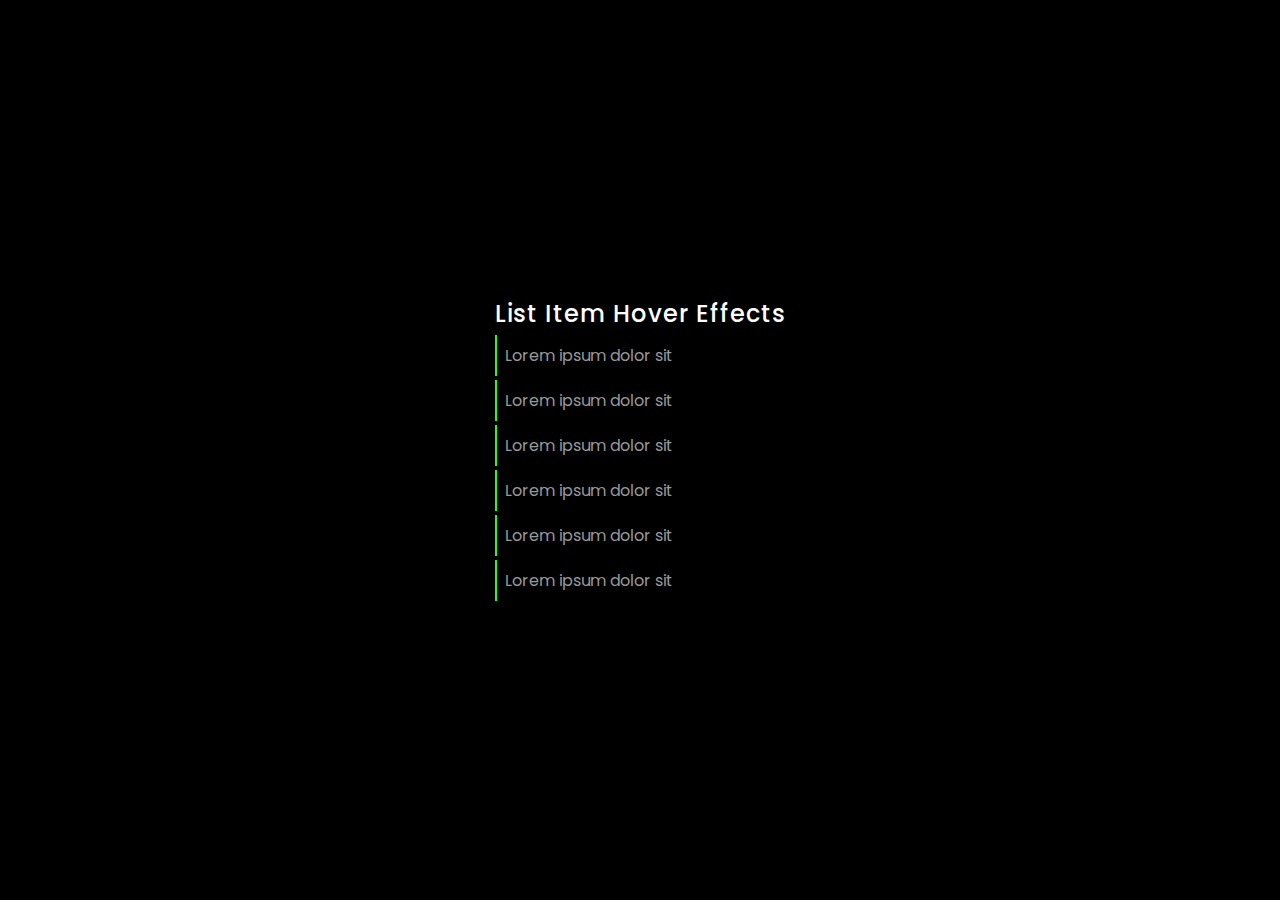
<file: lists/index.html>
<!DOCTYPE html>
<html lang="en">
  <head>
    <meta charset="UTF-8" />
    <meta name="viewport" content="width=device-width, initial-scale=1.0" />
    <title>Document</title>
    <link rel="stylesheet" href="style.css" />
  </head>
  <body>
    <div class="list">
      <h2>List Item Hover Effects</h2>
      <ul>
        <li>
          <span>Lorem ipsum dolor sit</span>
        </li>
        <li>
          <span>Lorem ipsum dolor sit</span>
        </li>
        <li>
          <span>Lorem ipsum dolor sit</span>
        </li>
        <li>
          <span>Lorem ipsum dolor sit</span>
        </li>
        <li>
          <span>Lorem ipsum dolor sit</span>
        </li>
        <li>
          <span>Lorem ipsum dolor sit</span>
        </li>
      </ul>
    </div>
  </body>
</html>
</file>
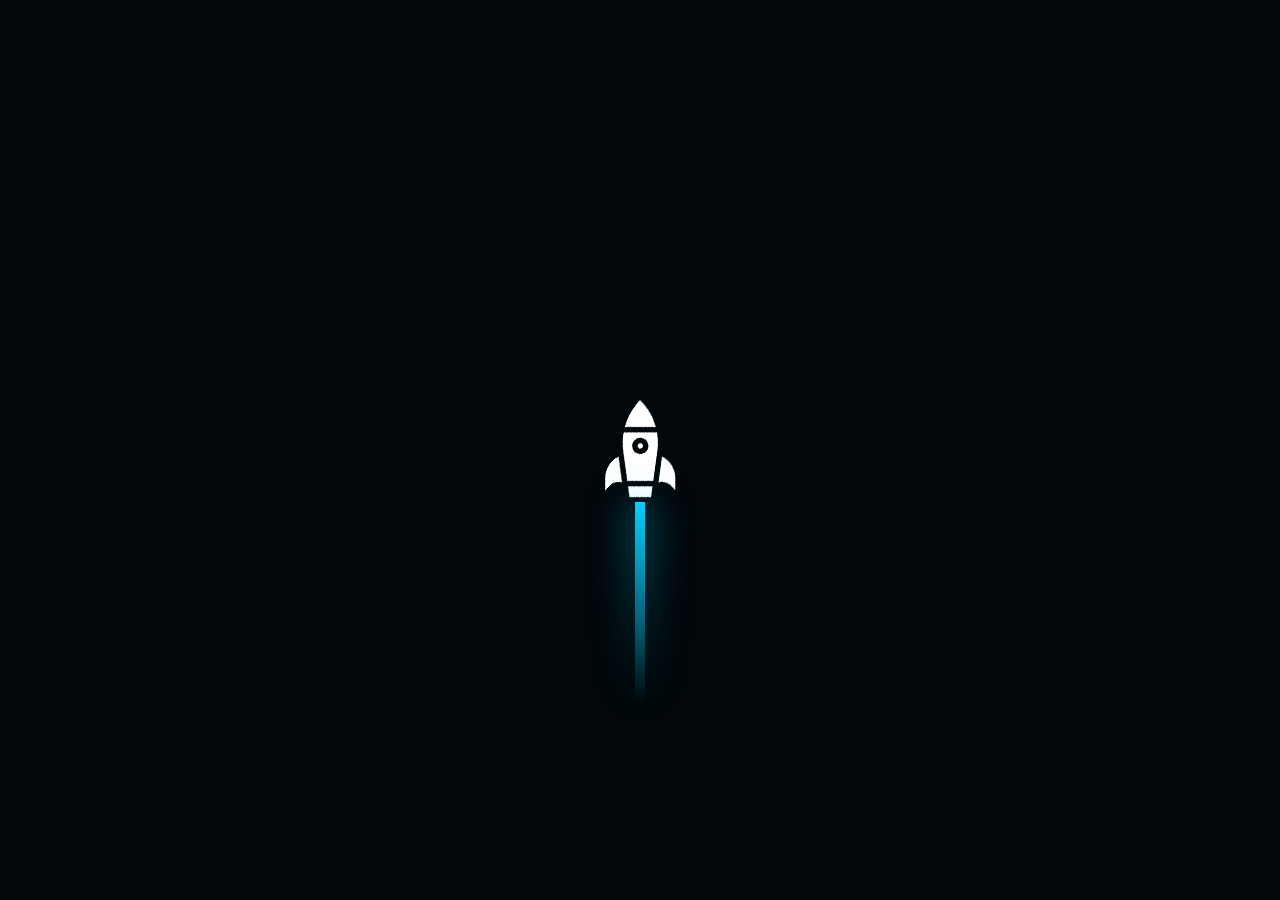
<file: animations/flying rocket/index.html>
<!DOCTYPE html>
<html lang="en">
<head>
    <meta charset="UTF-8">
    <meta name="viewport" content="width=device-width, initial-scale=1.0">
    <title>Document</title>
    <link rel="stylesheet" href="style.css">
</head>
<body>
    <div class="scene">
        <div class="rocket">
            <img src="rocket.png" alt="">
        </div>
    </div>
</body>
<script>
    function stars() {
        let count = 50;
        let scene = document.querySelector('.scene');
        let i = 0;
        while (i < count) {
            let star = document.createElement('i');
            let x = Math.floor(Math.random() * window.innerWidth);
            
            
            let duration = Math.random() * 1;
            let h = Math.random() * 100;

            star.style.left = x + 'px';
            star.style.width = 1 + 'px';
            star.style.height = 50 + h + 'px';
            star.style.animationDuration = duration + 's';

            scene.appendChild(star);
            i++;
        }
    }
    stars();
</script>
</html>
</file>
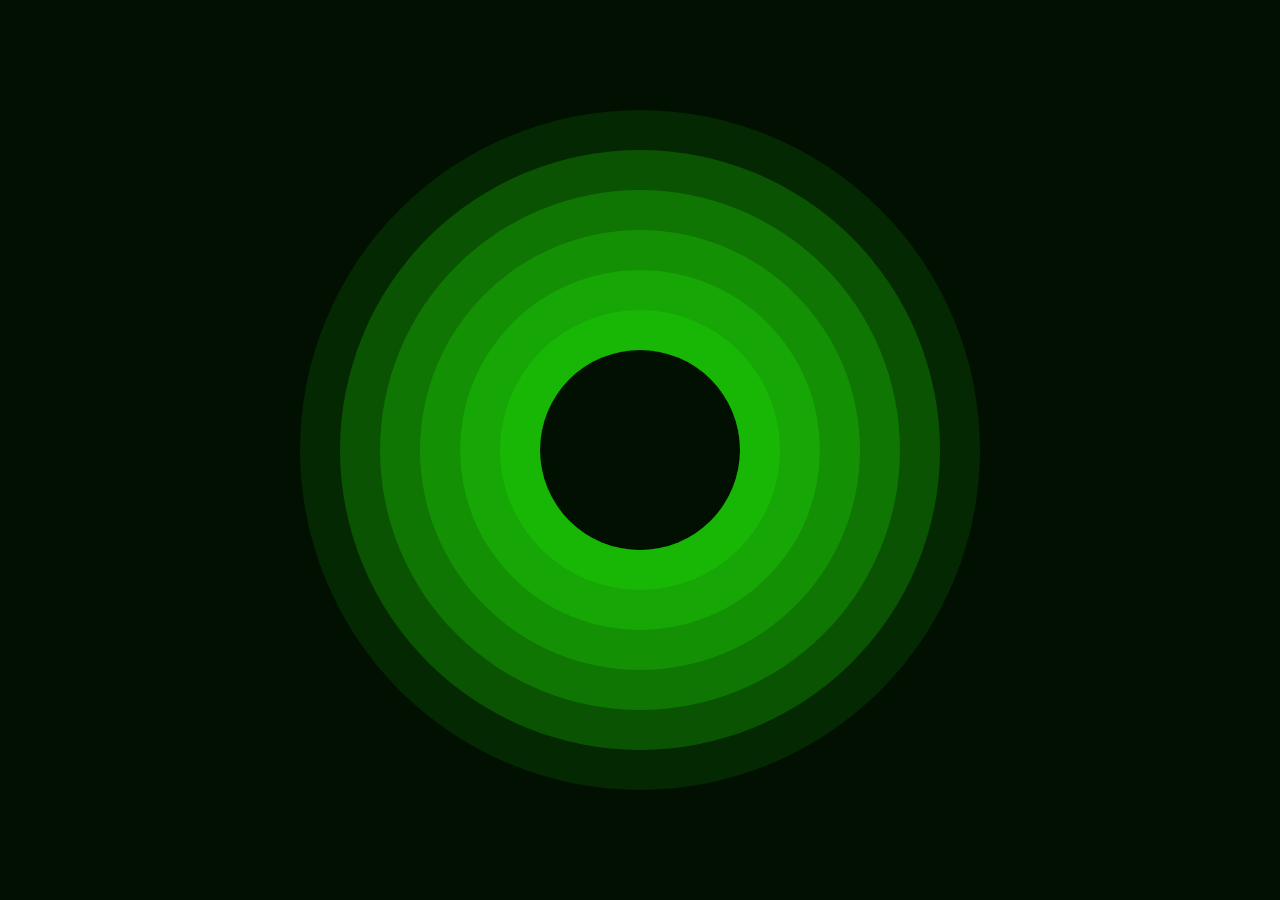
<file: cool effects/circle shadow/index.html>
<!DOCTYPE html>
<html lang="en">
<head>
  <meta charset="UTF-8">
  <meta name="viewport" content="width=device-width, initial-scale=1.0">
  <title>Document</title>
  <link rel="stylesheet" href="style.css">
</head>
<body>
  <div class="circle"></div>
</body>
</html>
</file>
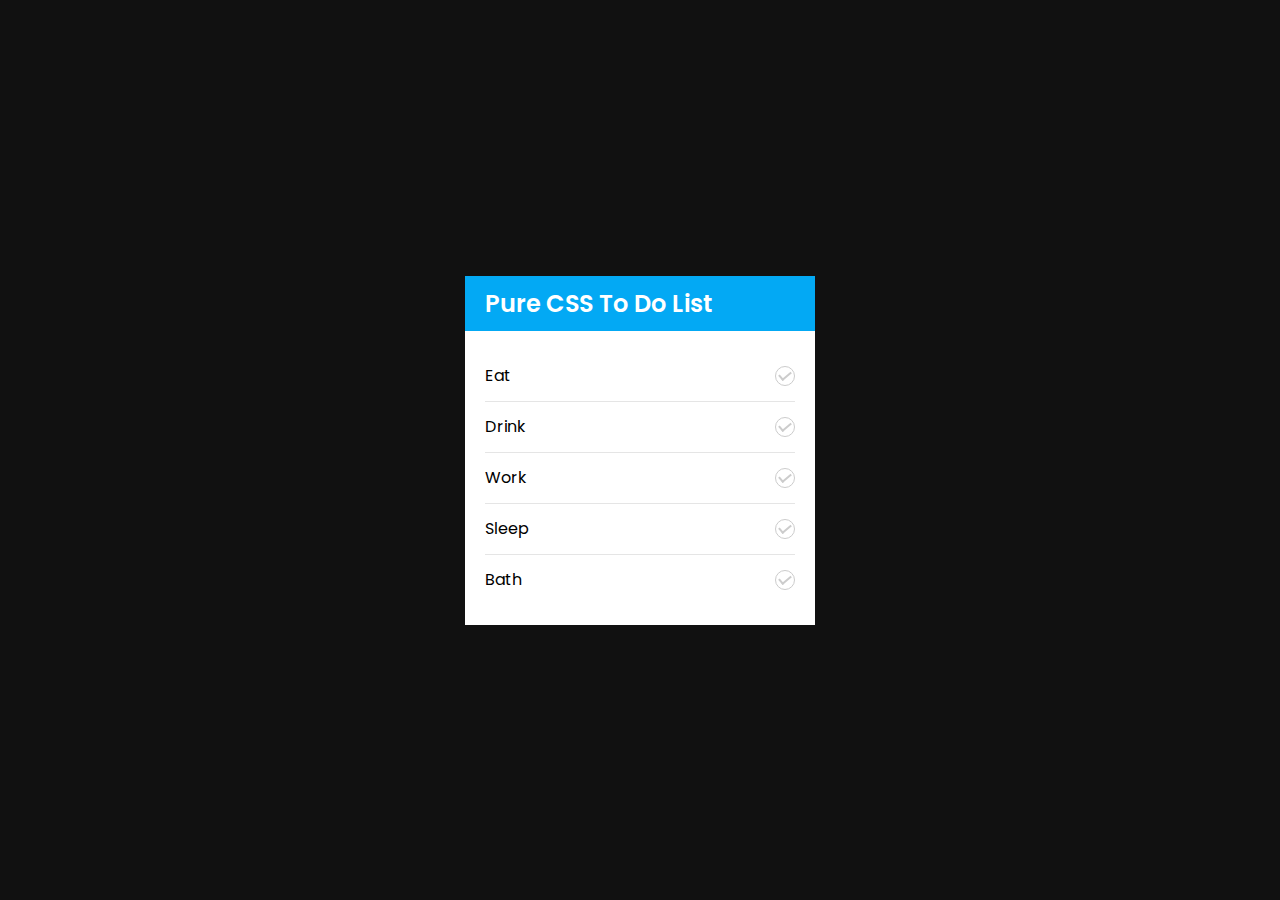
<file: lists/to-do list/index.html>
<!DOCTYPE html>
<html lang="en">
  <head>
    <meta charset="UTF-8" />
    <meta name="viewport" content="width=device-width, initial-scale=1.0" />
    <title>Document</title>
    <link rel="stylesheet" href="style.css" />
  </head>
  <body>
    <div class="list">
      <h2>Pure CSS To Do List</h2>
      <ul>
        <li>
          <label>
            <input type="checkbox" name="" id="">
            <p>Eat</p>
            <span></span>
          </label>
        </li>
        <li>
          <label>
            <input type="checkbox" name="" id="">
            <p>Drink</p>
            <span></span>
          </label>
        </li>
        <li>
          <label>
            <input type="checkbox" name="" id="">
            <p>Work</p>
            <span></span>
          </label>
        </li>
        <li>
          <label>
            <input type="checkbox" name="" id="">
            <p>Sleep</p>
            <span></span>
          </label>
        </li>
        <li>
          <label>
            <input type="checkbox" name="" id="">
            <p>Bath</p>
            <span></span>
          </label>
        </li>
      </ul>
    </div>
  </body>
</html>
</file>
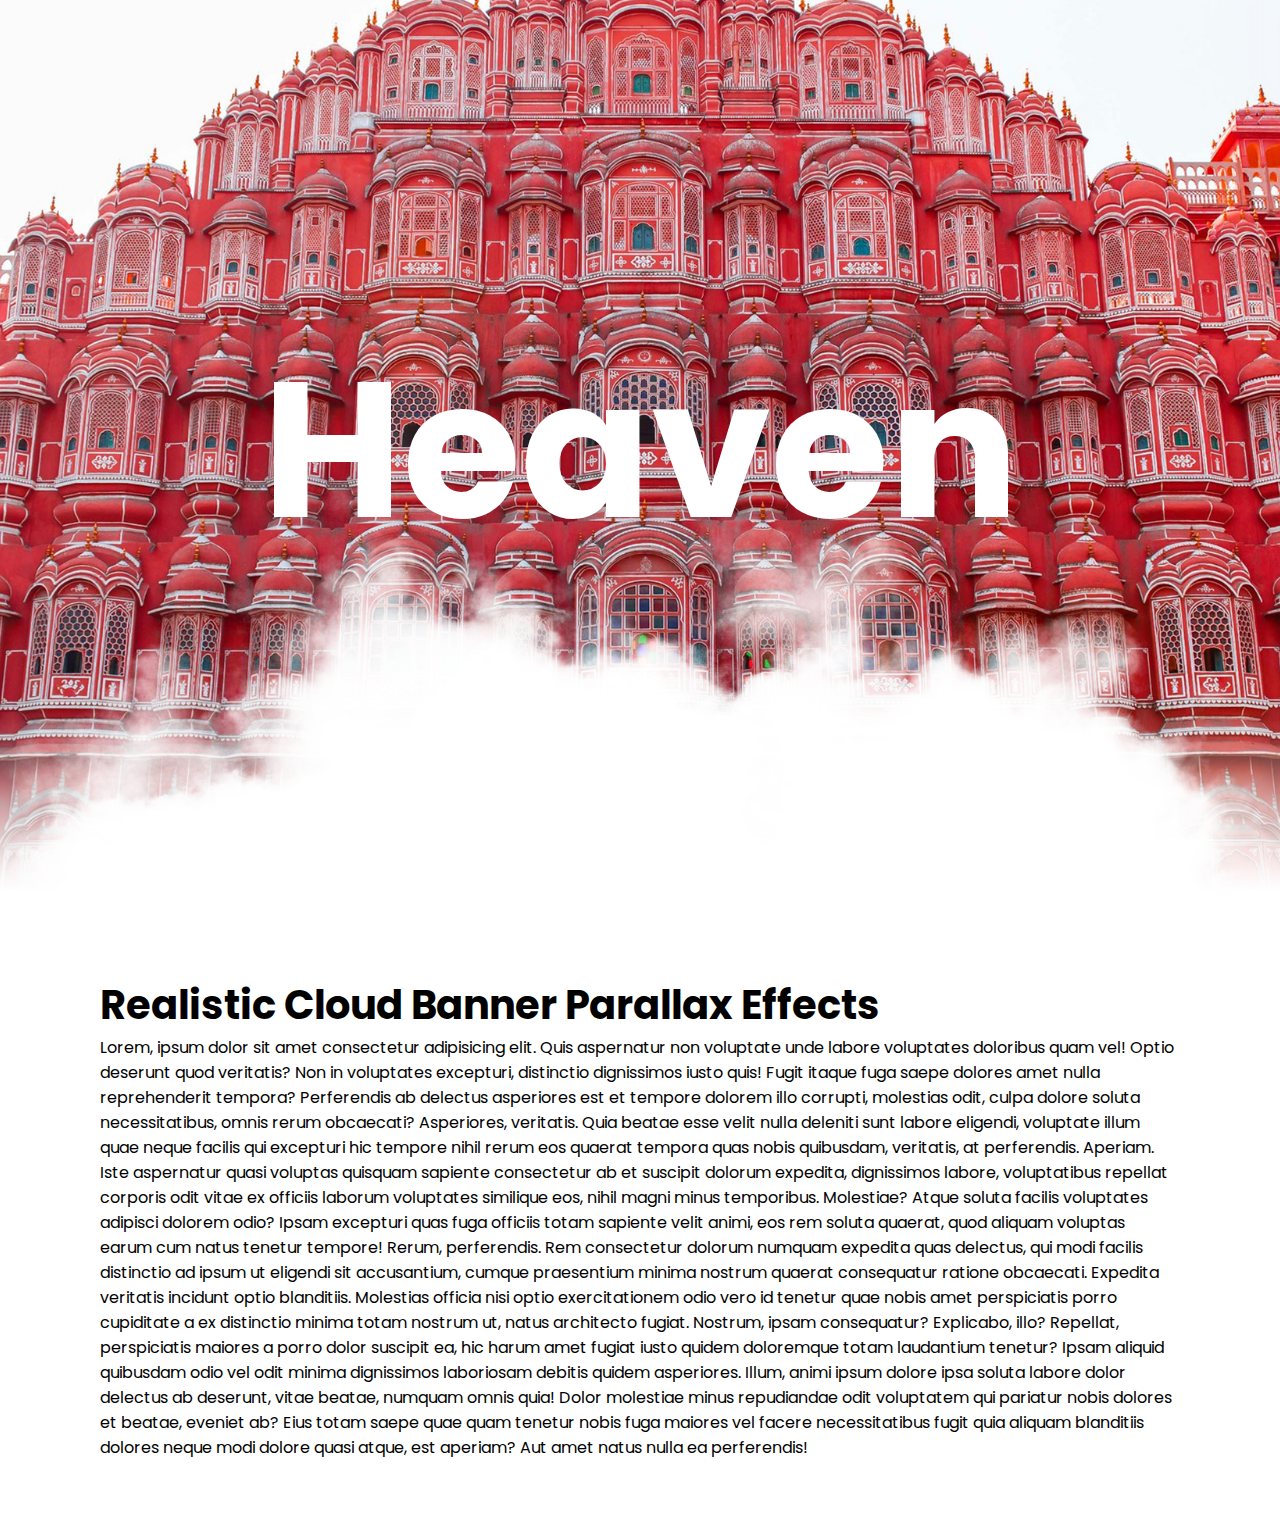
<file: parallax/clouds/index.html>
<!DOCTYPE html>
<html lang="en">
<head>
  <meta charset="UTF-8">
  <meta name="viewport" content="width=device-width, initial-scale=1.0">
  <title>Document</title>
  <link rel="stylesheet" href="style.css">
</head>
<body>
  <div class="banner">
    <h2 id="text">Heaven</h2>
    <div class="clouds">
      <img src="./img/cloud1.png" style="--i:1;" alt="">
      <img src="./img/cloud2.png" style="--i:2;" alt="">
      <img src="./img/cloud3.png" style="--i:3;" alt="">
      <img src="./img/cloud4.png" style="--i:4;" alt="">
      <img src="./img/cloud5.png" style="--i:5;" alt="">
      <img src="./img/cloud1.png" style="--i:10;" alt="">
      <img src="./img/cloud2.png" style="--i:9;" alt="">
      <img src="./img/cloud3.png" style="--i:8;" alt="">
      <img src="./img/cloud4.png" style="--i:7;" alt="">
      <img src="./img/cloud5.png" style="--i:6;" alt="">
    </div>
  </div>
  <section>
    <h2>Realistic Cloud Banner Parallax Effects</h2>
    <p>Lorem, ipsum dolor sit amet consectetur adipisicing elit. Quis aspernatur non voluptate unde labore voluptates doloribus quam vel! Optio deserunt quod veritatis? Non in voluptates excepturi, distinctio dignissimos iusto quis!
    Fugit itaque fuga saepe dolores amet nulla reprehenderit tempora? Perferendis ab delectus asperiores est et tempore dolorem illo corrupti, molestias odit, culpa dolore soluta necessitatibus, omnis rerum obcaecati? Asperiores, veritatis.
    Quia beatae esse velit nulla deleniti sunt labore eligendi, voluptate illum quae neque facilis qui excepturi hic tempore nihil rerum eos quaerat tempora quas nobis quibusdam, veritatis, at perferendis. Aperiam.
    Iste aspernatur quasi voluptas quisquam sapiente consectetur ab et suscipit dolorum expedita, dignissimos labore, voluptatibus repellat corporis odit vitae ex officiis laborum voluptates similique eos, nihil magni minus temporibus. Molestiae?
    Atque soluta facilis voluptates adipisci dolorem odio? Ipsam excepturi quas fuga officiis totam sapiente velit animi, eos rem soluta quaerat, quod aliquam voluptas earum cum natus tenetur tempore! Rerum, perferendis.
    Rem consectetur dolorum numquam expedita quas delectus, qui modi facilis distinctio ad ipsum ut eligendi sit accusantium, cumque praesentium minima nostrum quaerat consequatur ratione obcaecati. Expedita veritatis incidunt optio blanditiis.
    Molestias officia nisi optio exercitationem odio vero id tenetur quae nobis amet perspiciatis porro cupiditate a ex distinctio minima totam nostrum ut, natus architecto fugiat. Nostrum, ipsam consequatur? Explicabo, illo?
    Repellat, perspiciatis maiores a porro dolor suscipit ea, hic harum amet fugiat iusto quidem doloremque totam laudantium tenetur? Ipsam aliquid quibusdam odio vel odit minima dignissimos laboriosam debitis quidem asperiores.
    Illum, animi ipsum dolore ipsa soluta labore dolor delectus ab deserunt, vitae beatae, numquam omnis quia! Dolor molestiae minus repudiandae odit voluptatem qui pariatur nobis dolores et beatae, eveniet ab?
    Eius totam saepe quae quam tenetur nobis fuga maiores vel facere necessitatibus fugit quia aliquam blanditiis dolores neque modi dolore quasi atque, est aperiam? Aut amet natus nulla ea perferendis!</p>
  </section>
  <script>
    let text = document.getElementById('text');
    console.log(text);
    window.addEventListener('scroll', function() {
      let value = window.scrollY;
      text.style.marginBottom = value * 2 + 'px';
    })
  </script>
</body>
</html>
</file>
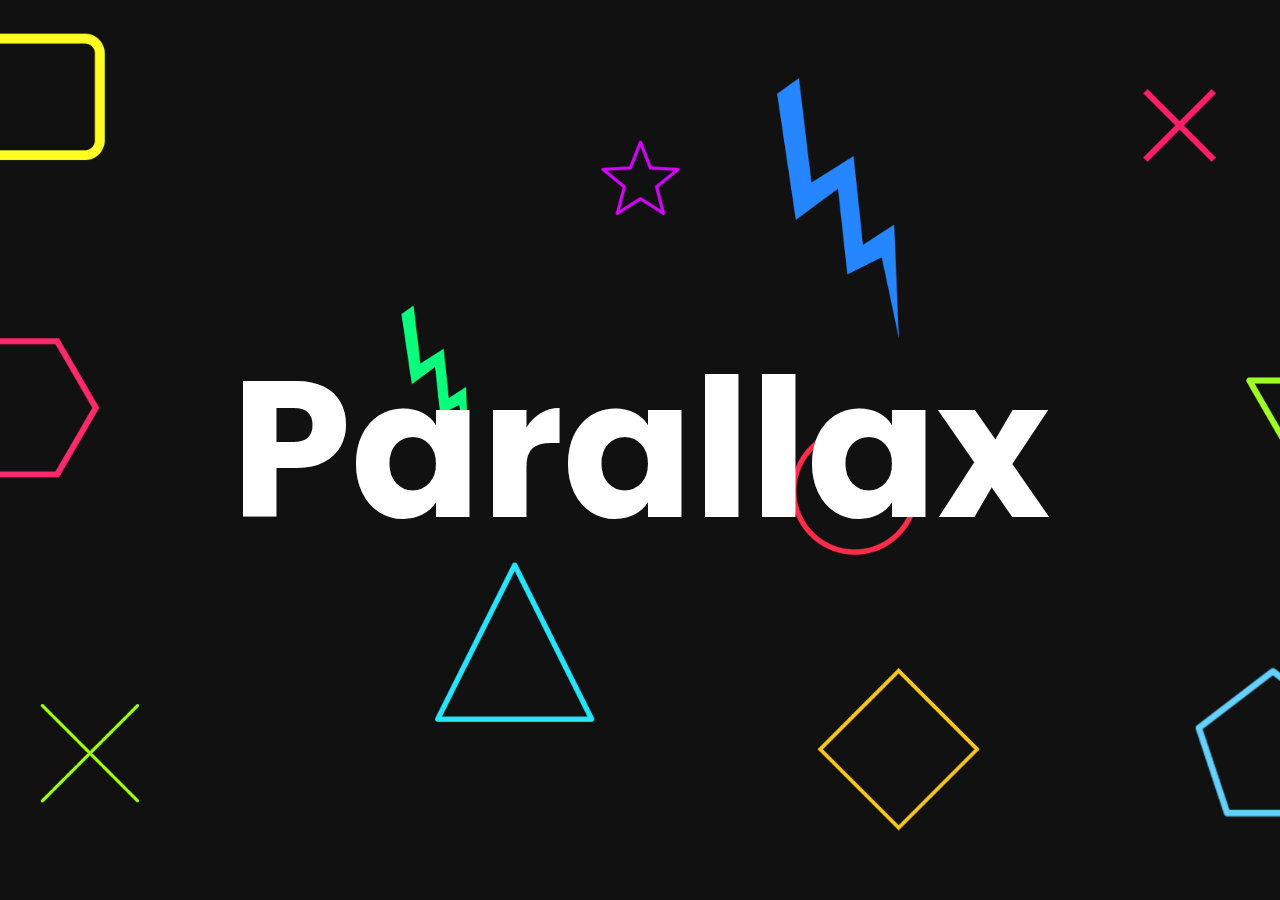
<file: parallax/mousemove using vanilla js/index.html>
<!DOCTYPE html>
<html lang="en">
<head>
  <meta charset="UTF-8">
  <meta name="viewport" content="width=device-width, initial-scale=1.0">
  <title>Document</title>
  <link rel="stylesheet" href="style.css">
</head>
<body>
  <section>
    <img src="1.png" data-speed="-5" class="layer" alt="">
    <img src="2.png" data-speed="5" class="layer" alt="">
    <img src="3.png" data-speed="2" class="layer" alt="">
    <img src="4.png" data-speed="6" class="layer" alt="">
    <img src="5.png" data-speed="8" class="layer" alt="">
    <img src="6.png" data-speed="-2" class="layer" alt="">
    <img src="7.png" data-speed="4" class="layer" alt="">
    <img src="8.png" data-speed="-9" class="layer" alt="">
    <img src="9.png" data-speed="6" class="layer" alt="">
    <img src="10.png" data-speed="-7" class="layer" alt="">
    <img src="11.png" data-speed="-5" class="layer" alt="">
    <img src="12.png" data-speed="5" class="layer" alt="">
    <h2 class="layer" data-speed="2">Parallax</h2>
  </section>
  <script>
    document.addEventListener('mousemove', parallax);

    function parallax(e) {
      this.querySelectorAll('.layer').forEach(layer => {
        const speed = layer.getAttribute('data-speed');

        const x = (window.innerWidth - e.pageX*speed)/100
        const y = (window.innerHeight - e.pageY*speed)/100

        layer.style.transform = `translateX(${x}px) translateY(${y}px)`
      });
    }
  </script>
</body>
</html>
</file>
<file: lists/style.css>
@import url('https://fonts.googleapis.com/css2?family=Poppins:wght@400;500&display=swap');

* {
  margin: 0;
  padding: 0;
  box-sizing: border-box;
}
body {
  display: flex;
  justify-content: center;
  align-items: center;
  min-height: 100vh;
  background-color: #000;
  font-family: 'Poppins', sans-serif;
}
.list h2{
  color: #fff;
  font-weight: 500;
  letter-spacing: 1px;
}
.list ul li {
  position: relative;
  left: 0;
  color: #999;
  list-style: none;
  margin: 4px 0;
  border-left: 2px solid #24ff0b;
  transition: 0.5s;
  cursor: pointer;
}
.list ul li::before {
  content: '';
  position: absolute;
  width: 100%;
  height: 100%;
  background-color: #24ff0b;
  transform: scaleX(0);
  transition: 0.5s;
  transform-origin: left;
}
.list ul li:hover::before {
  transform: scaleX(1);
}
.list ul li:hover {
  left: 10px;
}
.list ul li span {
  position: relative;
  padding: 8px;
  display: inline-block;
  z-index: 1;
  transition: 0.5s;
}
.list ul li:hover span {
  color: #111;
}
</file>
<file: animations/flying rocket/style.css>
* {
    margin: 0;
    padding: 0;
    box-sizing: border-box;
}
.scene {
    position: relative;
    width: 100%;
    height: 100vh;
    overflow: hidden;
    background-color: #01070a;
    display: flex;
    justify-content: center;
    align-items: center;
}

.scene i {
    position: absolute;
    top: -250px;
    background: rgba(255, 255, 255, .5);
    animation: animateStars linear infinite;
}

@keyframes animateStars {
    0% {
        transform: translateY(0);
    }
    100% {
        transform: translateY(200vh);
    }
}

.scene .rocket {
    position: relative;
    animation: animate 0.2s ease infinite;
}

@keyframes animate {
    0%, 100% {
        transform: translateY(-2px);
    }

    50% {
        transform: translateY(2px);
    }
}

.scene .rocket::before {
    content: '';
    position: absolute;
    bottom: -200px;
    left: 50%;
    transform: translateX(-50%);
    width: 10px;
    height: 200px;
    background: linear-gradient(#00d0ff, transparent);
}

.scene .rocket::after {
    content: '';
    position: absolute;
    bottom: -200px;
    left: 50%;
    transform: translateX(-50%);
    width: 10px;
    height: 200px;
    background: linear-gradient(#00d0ff, transparent);
    filter: blur(20px);
}
</file>
<file: cool effects/circle shadow/style.css>
* {
  margin: 0;
  padding: 0;
  box-sizing: border-box;
}
body {
  display: flex;
  justify-content: center;
  align-items: center;
  min-height: 100vh;
  background-color: #011000;
}
.circle {
  position: relative;
  width: 200px;
  height: 200px;
  background-color: transparent;
  border-radius: 50%;
  box-shadow: 0 0 0 40px rgba(37, 255, 11, 0.2),
              0 0 0 80px rgba(37, 255, 11, 0.2),
              0 0 0 120px rgba(37, 255, 11, 0.2),
              0 0 0 160px rgba(37, 255, 11, 0.2),
              0 0 0 200px rgba(37, 255, 11, 0.2),
              0 0 0 240px rgba(37, 255, 11, 0.1);
}
</file>
<file: lists/to-do list/style.css>
@import url('https://fonts.googleapis.com/css2?family=Poppins:wght@400;500&display=swap');

* {
  margin: 0;
  padding: 0;
  box-sizing: border-box;
}
body {
  display: flex;
  justify-content: center;
  align-items: center;
  min-height: 100vh;
  background-color: #111;
  font-family: 'Poppins', sans-serif;
}
.list {
  position: relative;
  background-color: #fff;
  width: 350px;
}
.list h2 {
  background-color: #03a9f4;
  color: #fff;
  padding: 10px 20px;
  font-weight: 600;
}
.list ul {
  position: relative;
  padding: 20px;
}
.list ul li {
  position: relative;
  list-style: none;
  padding: 15px 0;
  border-bottom: 1px solid rgba(0, 0, 0, 0.1);
}
.list ul li:last-child {
  border-bottom: none;
}
.list ul li label {
  position: relative;
  display: flex;
  justify-content: space-between;
  align-items: center;
  cursor: pointer;
}
.list ul li label input {
  visibility: hidden;
  appearance: none;
}
.list ul li label p {
  position: absolute;
}
.list ul li label span {
  width: 20px;
  height: 20px;
  border: 1px solid #ccc;
  border-radius: 50%;
  display: flex;
  justify-content: center;
  align-items: center;
}
.list ul li label span::before {
  content: '';
  position: absolute;
  top: 5px;
  width: 10px;
  height: 5px;
  border-left: 2px solid #ccc;
  border-bottom: 2px solid #ccc;
  transform: rotate(-40deg);
}
.list ul li label input:checked ~ p {
  text-decoration: line-through;
  color: #ccc;
}
.list ul li label input:checked ~ span {
  background: #03a9f4;
  border: 1px solid #03a9f4;
}
.list ul li label input:checked ~ span::before {
  border-left: 2px solid #fff;
  border-bottom: 2px solid #fff;
}
</file>
<file: parallax/clouds/style.css>
@import url('https://fonts.googleapis.com/css2?family=Poppins:wght@300;400;500;600&display=swap');

* {
  margin: 0;
  padding: 0;
  box-sizing: border-box;
  font-family: 'Poppins', sans-serif;
}
.banner {
  position: relative;
  width: 100%;
  height: 100vh;
  background: url(./img/bg.jpg);
  background-repeat: no-repeat;
  background-size: cover;
  background-position: bottom;
  display: flex;
  justify-content: center;
  align-items: center;
}
.banner #text {
  position: relative;
  font-size: 12em;
  color: #fff;
}
.banner .clouds {
  position: absolute;
  top: 0;
  left: 0;
  overflow: hidden;
  width: 100%;
  height: 100%;
  pointer-events: none;
}
.banner .clouds img {
  position: absolute;
  bottom: 0;
  max-width: 100%;
  animation: animate calc(3s * var(--i)) linear infinite;
}

@keyframes animate {
  0% {
    opacity: 0;
    transform: scale(1);
  }
  25%,75% {
    opacity: 1;
  }
  100% {
    opacity: 0;
    transform: scale(3);
  }
}
section {
  position: relative;
  padding: 75px 100px;
}
section h2 {
  position: relative;
  font-size: 2.5em;
}
</file>
<file: parallax/mousemove using vanilla js/style.css>
@import url('https://fonts.googleapis.com/css2?family=Poppins:wght@300;400;500;600&display=swap');

* {
  margin: 0;
  padding: 0;
  box-sizing: border-box;
  font-family: 'Poppins', sans-serif;
}
body {
  background-color: #111;
}
section {
  position: relative;
  width: 100%;
  height: 100vh;
  overflow: hidden;
  display: flex;
  justify-content: center;
  align-items: center;
}
section img {
  position: absolute;
  top: 0;
  left: 0;
  width: 100%;
  height: 100%;
  overflow: hidden;
  object-fit: cover;
}
section h2 {
  position: relative;
  color: #fff;
  font-size: 12em;
}
</file>
